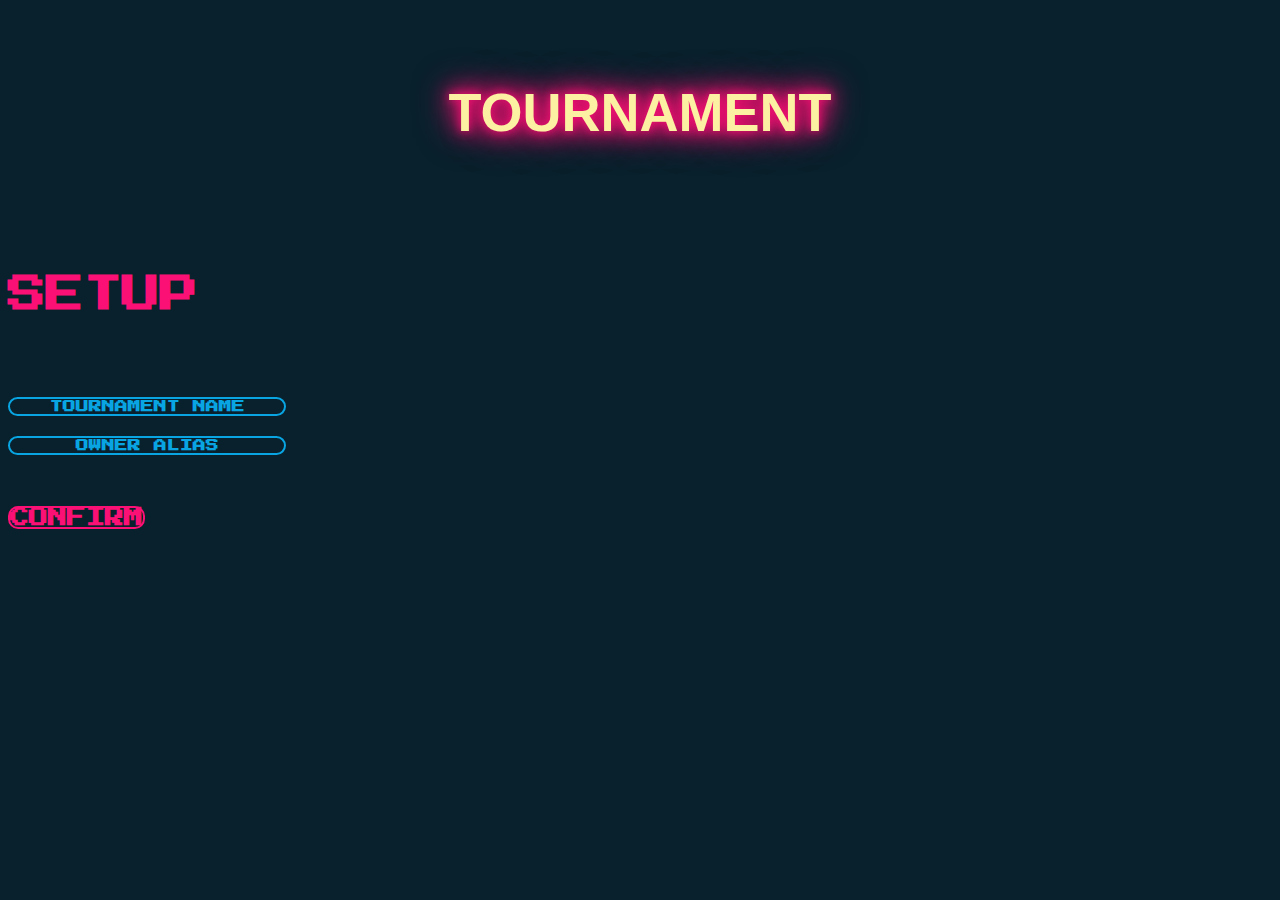
<file: frontend/static/html/login_tournament.html>
<!DOCTYPE html>
<html lang="en">

<head>
    <title>Pong</title>
    <link href="https://cdn.jsdelivr.net/npm/bootstrap@5.3.2/dist/css/bootstrap.min.css" rel="stylesheet"
        integrity="sha384-T3c6CoIi6uLrA9TneNEoa7RxnatzjcDSCmG1MXxSR1GAsXEV/Dwwykc2MPK8M2HN" crossorigin="anonymous">
    <script src="https://cdn.jsdelivr.net/npm/bootstrap@5.3.2/dist/js/bootstrap.bundle.min.js"
        integrity="sha384-C6RzsynM9kWDrMNeT87bh95OGNyZPhcTNXj1NW7RuBCsyN/o0jlpcV8Qyq46cDfL" crossorigin="anonymous"></script>
    <link rel="stylesheet" type="text/css" href="../css/index.css">
    <link rel="stylesheet" type="text/css" href="../css/tournament.css">
    <link rel="stylesheet" type="text/css" href="../css/register.css">
    <link href="https://fonts.googleapis.com/css2?family=Press+Start+2P&display=swap" rel="stylesheet">
    <link href="https://fonts.googleapis.com/css2?family=Monda:wght@400;700&display=swap" rel="stylesheet">
</head>

<body>

    <h1 class="title" style="font-size: 6vh; padding: 5vh 0;" data-i18n="tournament">Tournament</h1>


    <div id="setup", class="container-fluid">
        <div class="row justify-content-center align-items-center">
            <div class="col-md-5 text-center">
                <h2 class="connection-title pt-5" data-i18n="setup">SETUP</h2>
                
                <form id="loginForm1" class="pt-5">
                    <div class="mb-3 styled-form">
                        <input type="text" onkeyup="this.value = this.value.toUpperCase()" style='text-transform:uppercase' class="form-control" id="tournament-name" placeholder="TOURNAMENT NAME" autocomplete="off" required>
                    </div>
                    <br>
                    <div class="mb-3 styled-form">
                        <input type="text" onkeyup="this.value = this.value.toUpperCase()" style='text-transform:uppercase' class="form-control" id="owner-alias"data-i18n="owner-alias" placeholder="OWNER ALIAS" autocomplete="off" required>
                    </div>
                    <div class="pt-5"></div>

                    <span class="btn btn-primary mt-3 mb-3 styled-button" id="confirmButton" data-i18n="confirmButton">CONFIRM</span><br>
                    <p id="error-field"></p>
                </form>
            </div>
        </div>
    </div>

    <div class="container-fluid" id="containders" style="display: none;">
        
            <div class="row justify-content-center align-items-center ">
                <div class="col-md-7 text-center" id="contestant">

                    <h2 class="alias " id="contestantNumber" data-i18n="number2">Contestant number 1 / 8 </h2>

                    <h2 class="alias" data-i18n="choose_alias">Choose your alias</h2>

                    <div style="padding-top: 2vh;"></div>

                    <div class="mb-3 styled-form">
                        <input type="text" onkeyup="this.value = this.value.toUpperCase()" style='text-transform:uppercase' class="form-control" id="alias" data-i18n="alias" placeholder="ALIAS" name="alias" autocomplete="off">
                    </div>

                    <div style="padding-top: 2vh;"></div>

                    <button class="btn btn-primary mt-3 mb-3 styled-button user" id="user" data-i18n="userplay" style="margin-right: 2vh; margin-left: 2vh;">PLAY AS USER</button>
                    <button class="btn btn-primary mt-3 mb-3 styled-button guest" id="guest" data-i18n="guest">PLAY AS GUEST</button>



                    <form id="loginForm" class="pt-5" style="display: none;">
                        <div class="mb-3 styled-form">
                            <input type="text" onkeyup="this.value = this.value.toUpperCase()" style="text-transform: uppercase" class="form-control" id="username" data-i18n="username" placeholder="Username" autocomplete="off" required>
                        </div>
                        <div class="mb-3 styled-form">
                            <input type="password" class="form-control" id="password" data-i18n="password" placeholder="Password" required>
                        </div>
                        <div class="pt-5"></div>

                        <button type="submit" class="btn btn-primary mt-3 mb-3 styled-button" data-i18n="confirmButton" id="loginButton" disabled>CONFIRM</button>
                    </form>
                </div>
            

                <div class="mb-7 styled-form">
                        <div class="nextUser" id="next_contestant" style="display: none;">
                            <!-- <button class="btn btn-primary mt-3 mb-3 styled-button guest" id="next_button">ADD THE NEXT CONTESTANT</button> -->
                        </div>
                </div> 
            
        
    

    
                <!-- <div class="col-md-5 text-center" id="next_contestant" style="display: none;">
                    <div class="row justify-content-center align-items-center">
                        <div style="padding-top: 5vh;"></div>
                        <div class="mb-3 styled-form">
                            <button class="btn btn-primary mt-3 mb-3 styled-button guest" id="next_button">ADD THE NEXT CONTESTANT</button>
                        </div>
                    </div>
                </div>  -->
            </div>
        </div>

    </div>

    
</body>

</html>
</file>
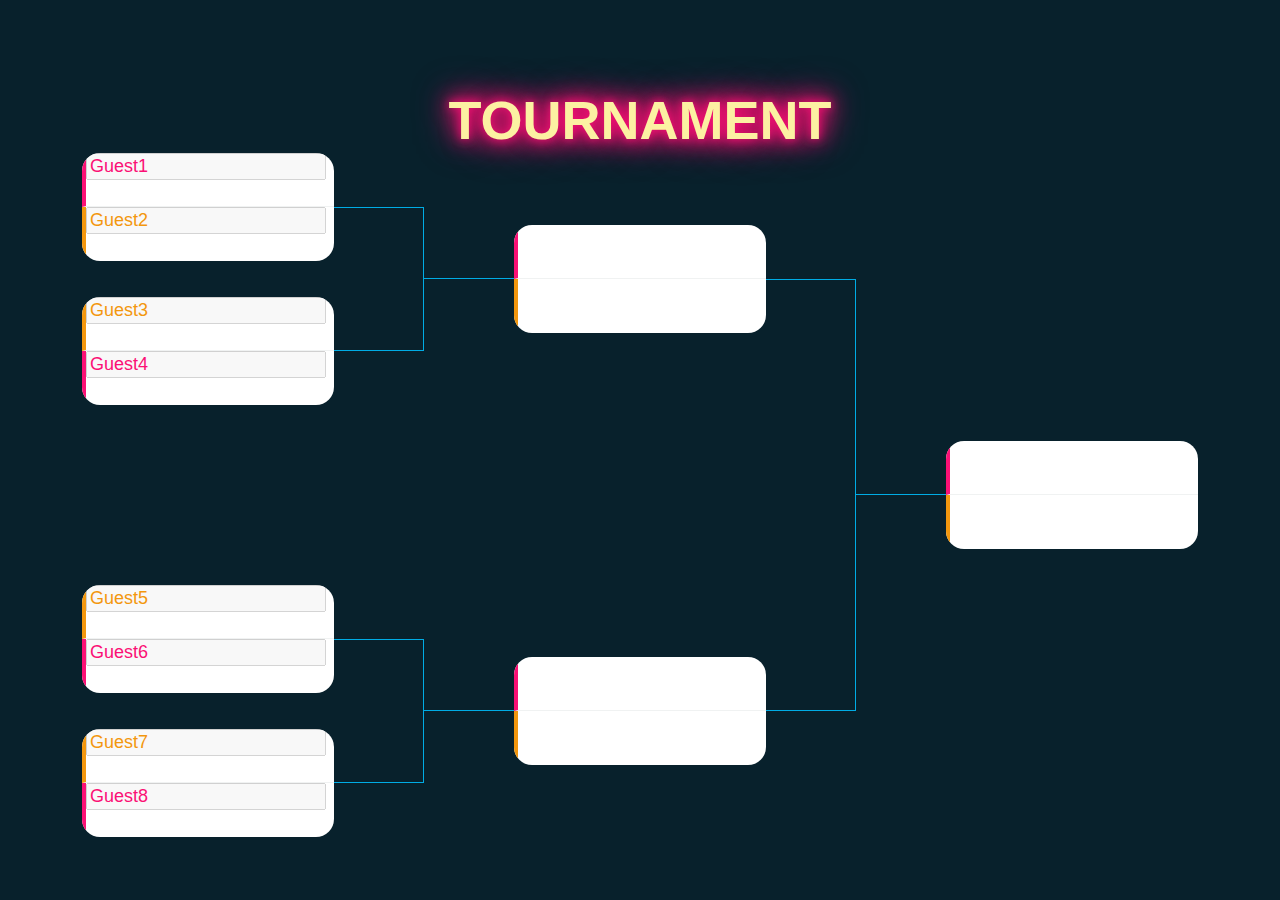
<file: frontend/static/html/tournament.html>
<!DOCTYPE html>
<html lang="en">

<head>
	<title>Pong</title>
	<link href="https://cdn.jsdelivr.net/npm/bootstrap@5.3.2/dist/css/bootstrap.min.css" rel="stylesheet"
		integrity="sha384-T3c6CoIi6uLrA9TneNEoa7RxnatzjcDSCmG1MXxSR1GAsXEV/Dwwykc2MPK8M2HN" crossorigin="anonymous">
	<script src="https://cdn.jsdelivr.net/npm/bootstrap@5.3.2/dist/js/bootstrap.bundle.min.js"
		integrity="sha384-C6RzsynM9kWDrMNeT87bh95OGNyZPhcTNXj1NW7RuBCsyN/o0jlpcV8Qyq46cDfL"
		crossorigin="anonymous"></script>
	<link rel="stylesheet" type="text/css" href="../css/index.css">
	<link rel="stylesheet" type="text/css" href="../css/tournament.css">
	<link rel="stylesheet" type="text/css" href="../css/pong.css">
	<link href="https://fonts.googleapis.com/css2?family=Press+Start+2P&display=swap" rel="stylesheet">
	<link href="https://fonts.googleapis.com/css2?family=Monda:wght@400;700&display=swap" rel="stylesheet">
	<link rel="stylesheet" href="https://fonts.googleapis.com/css?family=Roboto+Slab:400,700">
	<link type="text/css" rel="stylesheet" href="../css/tournament.css">
</head>

<body>

	<h1 id='tournament' class="title" data-i18n="tournament" style="font-size: 6vh; padding: 5vh 0;">Tournament</h1>
	<!-- <h3 class="pt-5"></h3> -->
	<div class="bracket">
		<section class="round quarterfinals">
			<div class="winners">
				<div class="matchups">
					<div class="matchup">
						<div class="participants">
							<div class="participant winner input-group">
								<input id='player1' type="text" class="form-control" value="Guest1" disabled>
							</div>
							<div class="participant input-group">
								<input id='player2' type="text" class="form-control" value="Guest2" disabled>
							</div>
						</div>
					</div>
					<div class="matchup">
						<div class="participants">
							<div class="participant input-group">
								<input id='player3' type="text" class="form-control" value="Guest3" disabled>
							</div>
							<div class="participant winner input-group">
								<input id='player4' type="text" class="form-control" value="Guest4" disabled>
							</div>
						</div>
					</div>
				</div>
				<div class="connector">
					<div class="merger"></div>
					<div class="line"></div>
				</div>
			</div>
			<div class="winners">
				<div class="matchups">
					<div class="matchup">
						<div class="participants">
							<div class="participant input-group">
								<input id='player5' type="text" class="form-control" value="Guest5" disabled>
							</div>
							<div class="participant winner input-group">
								<input id='player6' type="text" class="form-control" value="Guest6" disabled>
							</div>
						</div>
					</div>
					<div class="matchup">
						<div class="participants">
							<div class="participant input-group">
								<input id='player7' type="text" class="form-control" value="Guest7" disabled>
							</div>
							<div class="participant winner input-group">
								<input id='player8' type="text" class="form-control" value="Guest8" disabled>
							</div>
						</div>
					</div>
				</div>
				<div class="connector">
					<div class="merger"></div>
					<div class="line"></div>
				</div>
			</div>
		</section>
		<section class="round semifinals">
			<div class="winners">
				<div class="matchups">
					<div class="matchup">
						<div class="participants">
							<div class="participant winner"><span id="player1semifinals"></span></div>
							<div class="participant"><span id="player2semifinals"></span></div>
						</div>
					</div>
					<div class="matchup">
						<div class="participants">
							<div class="participant winner"><span id="player3semifinals"></span></div>
							<div class="participant"><span id="player4semifinals"></span></div>
						</div>
					</div>
				</div>
				<div class="connector">
					<div class="merger"></div>
					<div class="line"></div>
				</div>
			</div>
		</section>
		<section class="round finals">
			<div class="winners">
				<div class="matchups">
					<div class="matchup">
						<div class="participants">
							<div class="participant winner"><span id="player1final"></span></div>
							<div class="participant"><span id="player2final"></span></div>
						</div>
					</div>
				</div>
			</div>
		</section>
	</div>

	<div class="confirmNickname" id="confirmNickname">
		<p id="confirmNicknamePrompt" data-i18n="confirmNicknamePrompt">Enter every nickname to start !</p>
		<span class="button" id="confirmButton" data-i18n="confirmButton">Confirm</span>
		<p id="errorField"></p>
		<span class="button menu" id="homeButton" data-i18n="homeButton" onclick="navigate('/menu')">Home</span>
	</div>

	<div class="startGame" id="startGame">
		<p id="gameRound" data-i18n="gameRoundQuarterfinals">QUARTERFINALS</p>
		<p id="playerVsPlayer" data-i18n="playerVsPlayer">player vs player</p>
		<span class="button" id="startGameButton" data-i18n="startGameButton">Play</span>
		<p id="infoFieldStartGame"></p>
		<span class="button" data-i18n="homeButton" id="homeButton" onclick="navigate('/menu')">Home</span>
	</div>

	<div class="endGame" id="endGame">
		<p id="endGameMessage" data-i18n="endGameMessage">Tournament finished !</p>
		<p id="winnerTournament" data-i18n="winnerTournament">Winner: not defined</p>
		<span class="button" id="endGameButton" data-i18n="endGameButton">Play again</span>
		<p id="infoFieldEndGame"></p>
		<span class="button" data-i18n="homeButton" id="homeButton" onclick="navigate('/menu')">Home</span>
	</div>
</body>

</html>
</file>
<file: frontend/static/css/index.css>
body {
    background-color: #08212C;
	height: 100%;
}
 
.title {
    font-family: 'Zen Dots', sans-serif;
    font-size: 7vw; /* Adjust this value to your liking */
    font-weight: bold;
    text-transform: uppercase;
    text-align: center;
    color: #FCF1A2;
    text-shadow: 0 0 10px #FB1075, 0 0 20px #FB1075, 0 0 30px #FB1075, 0 0 40px #FB1075;
    animation: glow 2s infinite;
}


.pt-5 {
    padding-top: 4vw;
}
   

.connection-title {
    font-family: 'Press Start 2P', cursive;
    font-size: 3vw;
    color: #FB1075;
}

.connection-options {
    display: flex;
    flex-direction: column;
    align-items: center;
    justify-content: center;
}

.connection-option {

    display: block;
    font-family: 'Press Start 2P', cursive;
    font-size: 2vw;
    padding-bottom: 1vw;
    text-transform: uppercase;
    color: #FFE967;
    transition: color 0.3s ease;
    cursor: pointer;
    position: relative;
}


.connection-option:before {
    content: "";
    position: absolute;
    left: -1em;
}
   
.connection-option:hover:before, .connection-option:focus:before {
    content: ">";
}

.connection-option:hover, .connection-option:focus {
    color: #FB1075;
    animation: twinkle 1.5s infinite;
}

a {
    text-decoration: none;
    color: inherit;
}

@keyframes twinkle {
    0%, 100% {color: #FB1075;}
    50% {color: #FFE967;}
}

@keyframes glow {
    0% {text-shadow: 0 0 10px #FB1075, 0 0 20px #FB1075, 0 0 30px #FB1075, 0 0 40px #FB1075;}
    50% {text-shadow: 0 0 20px #FB1075, 0 0 30px #FB1075, 0 0 40px #FB1075, 0 0 50px #FB1075, 0 0 60px #FB1075;}
    100% {text-shadow: 0 0 10px #FB1075, 0 0 20px #FB1075, 0 0 30px #FB1075, 0 0 40px #FB1075;}
}



.alias {
    display: block;
    font-family: 'Press Start 2P', cursive;
    font-size: 1vw;
    padding-bottom: 1vw;
    text-transform: uppercase;
    color: #FFE967;
    transition: color 0.3s ease;
    position: relative;
    padding-top: 3vh;
}

/* .nextUser {
    position: absolute;
    top: 90vh;
    left: 50vw;
    transform: translate(-50%, -50%);
    padding: 2em;
  
    font-family: "Press Start 2P", serif;
    text-align: center;
    text-transform: uppercase;
    background-color: #0d3749;
    color: green;
    border-radius:  5vh;
    border-color: green;
    font-size: 2vh;
  } */

  .nextUser {
    position: absolute;
    top: 90vh;
    left: 50%;
    transform: translate(-50%, -50%);
    padding: 2em;
    font-family: "Press Start 2P", sans-serif; /* Changed to sans-serif for better readability */
    text-align: center;
    text-transform: uppercase;
    background-color: #0d3749;
    color: #fff; /* Changed to white for better contrast */
    border-radius: 10px; /* Increased border radius for smoother corners */
    border: 2px solid green; /* Added border for better visibility */
    box-shadow: 0 4px 8px rgba(0, 0, 0, 0.1); /* Added box shadow for depth */
    font-size: 1.5rem; /* Increased font size for better readability */
    max-width: 80%; /* Limiting width for better responsiveness */
  }

  .blurred {
    filter: blur(20px);
}
</file>
<file: frontend/static/css/tournament.css>
body {
  background: #08212C;
  font-family: "Courier New";
  font-weight: bold;
}

.bracket {
  display: inline-block;
  position: absolute;
  left: 50%;
  top: 55%;
  transform: translate(-50%, -50%);
  white-space: nowrap;
  font-size: 0;
}

.bracket .round {
  display: inline-block;
  vertical-align: middle;
}

.bracket .round .winners > div {
  display: inline-block;
  vertical-align: middle;
}

.bracket .round .winners > div.matchups .matchup:last-child {
  margin-bottom: 0 !important;
}
.bracket .round .winners > div.matchups .matchup .participants {
  border-radius: 2vh;
  overflow: hidden;
}
.bracket .round .winners > div.matchups .matchup .participants .participant {
  box-sizing: border-box;
  color: #F3970E;
  border-left: 0.5vh solid #F3970E;
  background: white;
  width: 28vh;
  height: 6vh;
  box-shadow: 0 4vh 4vh 0 rgba(0, 0, 0, 0.12);
}
.bracket .round .winners > div.matchups .matchup .participants .participant.winner {
  color: #FB1075;
  border-color: #FB1075;
}
.bracket .round .winners > div.matchups .matchup .participants .participant.loser {
  color: #dc563f;
  border-color: #dc563f;
}
.bracket .round .winners > div.matchups .matchup .participants .participant:not(:last-child) {
  border-bottom: thin solid #f0f2f2;
}
.bracket .round .winners > div.matchups .matchup .participants .participant span {
  margin: 0 2.5vh;
  line-height: 6vh;
  font-size: 2vh;
}

.bracket .round .winners > div.connector.filled .line,
.bracket .round .winners > div.connector.filled.bottom .merger:after,
.bracket .round .winners > div.connector.filled.top .merger:before {
  border-color: #FB1075;
}
.bracket .round .winners > div.connector .line,
.bracket .round .winners > div.connector .merger {
  box-sizing: border-box;
  width: 10vh;
  display: inline-block;
  vertical-align: top;
}
.bracket .round .winners > div.connector .line {
  border-bottom: thin solid #00ACE5;
  height: 8vh;
}
.bracket .round .winners > div.connector .merger {
  position: relative;
  height: 16vh;
}
.bracket .round .winners > div.connector .merger:before,
.bracket .round .winners > div.connector .merger:after {
  content: "";
  display: block;
  box-sizing: border-box;
  width: 100%;
  height: 50%;
  border: 0 solid;
  border-color: #00ACE5;
}
.bracket .round .winners > div.connector .merger:before {
  border-right-width: thin;
  border-top-width: thin;
}
.bracket .round .winners > div.connector .merger:after {
  border-right-width: thin;
  border-bottom-width: thin;
}
.bracket .round.quarterfinals .winners:not(:last-child) {
  margin-bottom: 20vh;
}
.bracket .round.quarterfinals .winners .matchups .matchup:not(:last-child) {
  margin-bottom: 4vh;
}
.bracket .round.semifinals .winners .matchups .matchup:not(:last-child) {
  margin-bottom: 36vh;
}
.bracket .round.semifinals .winners .connector .merger {
  height: 48vh;
}
.bracket .round.semifinals .winners .connector .line {
  height: 24vh;
}
.bracket .round.finals .winners .connector .merger {
  height: 12vh;
}
.bracket .round.finals .winners .connector .line {
  height: 6vh;
}

/* jo css */

.form-control {
  font-size: 2vh;
  color: #F3970E;
}

.winner > input{
  color: #FB1075;
}

/* prevent blue outline on focus*/
.form-control:focus {
  border: white;
  box-shadow: none;
}

.confirmNickname, .startGame, .endGame {
  display: none;
  position: absolute;
  top: 55vh;
  left: 50vw;
  transform: translate(-50%, -50%);
  padding: 2em;

  font-family: "Press Start 2P", serif;
  text-align: center;
  text-transform: uppercase;
  background-color: #0d3749;
  color: #FCF1A2;
  border-radius:  5px;
  border-color: #FCF1A2;
  font-size: 2vh;
}

#error-field {
  color: red;
}

.button {
  font-size: 0.7em;
  color: #FCF1A2;
  padding: 0.7em;
  border: 2px solid #FCF1A2;
  border-radius: 20px;
  cursor: pointer;
  background-color: #08212C;
}

@keyframes blink {
  0% { opacity: 0; }
  50% { opacity: 1; }
  100% { opacity: 0; }
}

.dot {
  animation: blink 1s infinite;
  display: inline-block;
}

.view-link {
  color: #0784c3;
  text-decoration: underline;
}

/* This ensures each dot blinks at a different time */
.dot:nth-child(1) { animation-delay: 0s; }
.dot:nth-child(2) { animation-delay: 0.2s; }
.dot:nth-child(3) { animation-delay: 0.4s; }
</file>
<file: frontend/static/css/register.css>
.styled-form .form-control {
    background-color: inherit; /* Same as your page background */
    border: 2px solid #08A5E2;
    border-radius: 10px;
    color: #08A5E2;
    font-family: 'Press Start 2P', cursive;
    font-size: 1vw;
    font-weight: bold;
    text-align: center;
}

p
{
    padding-top: 1vw;
}

.styled-form .form-control::placeholder {
    color: #08A5E2;
    opacity: 1;
}

.styled-button {
    background-color: inherit!important; /* Same color as your REGISTER text */
    color: #FB1075!important; /* Same color as your REGISTER text */
    font-family: 'Press Start 2P', cursive;
    font-size: 1.5vw; /* Adjust this value to your liking */
    font-weight: bold;
    text-transform: uppercase;
    text-align: center;
    border: 2px solid #FB1075!important;

    border-radius: 10px;
}
</file>
<file: frontend/static/css/pong.css>
*, *::after, *::before {
    box-sizing: border-box;
	overflow: hidden;
}

.body {
    margin: 0;
	background-color: #08212C;
	/*overflow: hidden;*/
}

#pong {
	display: block;
}

#notification {
	display: none;
	position: fixed;
	top:  20px;
	right:  20px;
	padding:  10px;
	background-color: #FB1075;
	color: #FCF1A2;
	border-radius:  5px;
	border-color: #FCF1A2;
}
  
#notification p {
    margin-bottom: -1px;
}

#notification p:last-child {
	margin-bottom: 1px;
}

#transactionLink
{
	color: #00ACDD;
	text-decoration: underline;
}

@keyframes blink {
    0% {
      opacity: .2;
    }
    20% {
      opacity:  1;
    }
    100% {
      opacity: .2;
    }
}

.loading span {
    animation-name: blink;
    animation-duration:  1.4s;
    animation-iteration-count: infinite;
    animation-fill-mode: both;
}

.loading span:nth-child(2) {
    animation-delay: .2s;
}

.loading span:nth-child(3) {
    animation-delay: .4s;
}

@keyframes fadeIn {
	from { opacity:  0; }
	to { opacity:  1; }
}
  
@keyframes fadeOut {
	from { opacity:  1; }
	to { opacity:  0; }
}
  
.fade-in {
	animation: fadeIn  1.5s ease-in-out forwards;
}
  
.fade-out {
	animation: fadeOut  1.5s ease-in-out forwards;
}
  

.banner {
	display: none;
	position: absolute;
	top: 55vh;
	left: 50vw;
	transform: translate(-50%, -50%);
	padding: 1em 0;

	text-align: center;
	text-transform: uppercase;
	font-family: 'Press Start 2P', cursive;
	font-size: 3.5vw;
	color: #F5F6A6;
	background-color: transparent;

	animation: growShrink 2s infinite;
}

.end {
	display: none;
	position: absolute;
	top: 55vh;
	left: 50vw;
	transform: translate(-50%, -50%);
	padding: 2em 0;

	text-align: center;
	text-transform: uppercase;
	font-family: 'Press Start 2P', cursive;
	background-color: transparent;
}

.end > h2 {
	font-size: 4vw;
	margin-bottom: 2em;
	color: #FB1075;
}

.end > span {
	cursor: pointer;
	font-size: 2.5vw;
	color: #FFE967;
}

.end>span:hover, .end>span:focus {
	color: #FB1075;
	animation: twinkle 1.5s infinite;
}

a {
	text-decoration: none;
	color: inherit;
}

@keyframes twinkle {
	0%, 100% {color: #FB1075;}
	50% {color: #FFE967;}
}

@keyframes growShrink {
	/* translate needed */
	0%, 100% {
		transform: translate(-50%, -50%) scale(1);
	}
	50% {
		transform: translate(-50%, -50%) scale(1.2);
	}
}

.score {
	/*for easy positioning*/
	display: flex;
	/*center on width*/
	justify-content: center;
	font-weight: bold;
	font-size: 5.5em;

	font-family: 'Press Start 2P', cursive;
}

.top-block > hr {
	color: #08212C;
	height: 0px;
	opacity: 1;
	margin: 0;
}

.separator {
	position: absolute;
	left: 50vw;
	height: 100vh;
	border: 0px dashed #08212C;
}

/*select all direct children of .score*/
.score > * {
	/*flex items grow and share available space equally*/
	flex-grow: 1;
	flex-basis: 0;

	/*give them personal space horizontally */
	padding: 0 2vh;
	/*space them from the top*/
	margin: 1vh 0;
	line-height: 1;
	color: #F5F6A6;
}

.score > :first-child {
	text-align: right;
}

.score > div > * {
	display: inline-block;
	padding: 0.15em 0 0 0.1em;
	border-radius: 15px;
}

.score > div >#first-score {
	background-color: #FB1075;
}

.score > div > #second-score, .score > div > #guest-score {
	background-color: #00ACDD;
}
</file>
